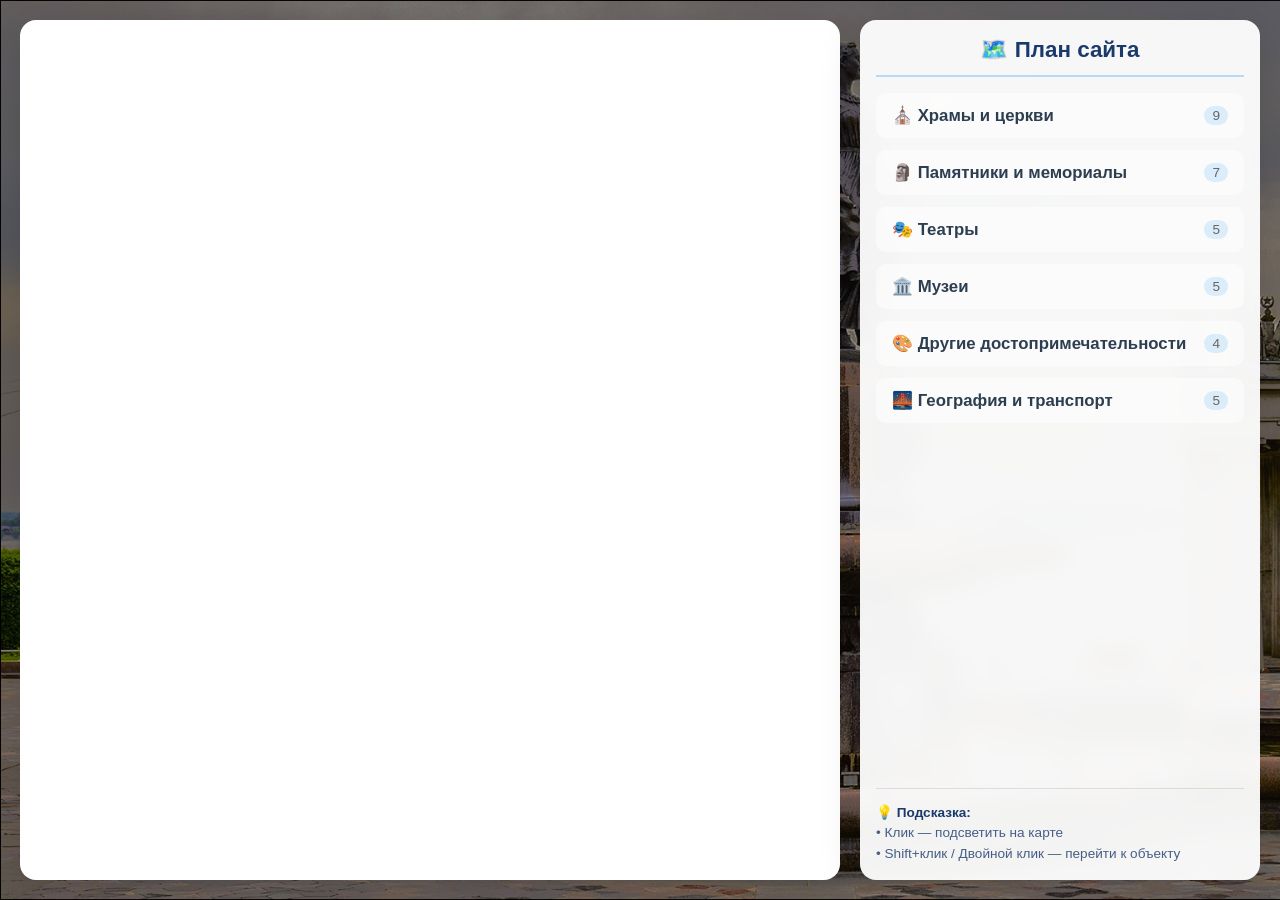
<file: pages/mapping.html>
<!DOCTYPE html>
<html>
<head>
    <meta charset="utf-8">
    <meta name="viewport" content="width=device-width, initial-scale=1">
    <title>Карта Волгограда</title>
    <link rel="icon" type="image/x-icon" href="../images/Gerb.svg">
    <style>
        /* ===== БАЗОВЫЕ СТИЛИ ===== */
        * { margin: 0; padding: 0; box-sizing: border-box; }
        
        html, body {
            width: 100%;
            height: 100%;
            font-family: 'Inter', 'Manrope', -apple-system, BlinkMacSystemFont, 'Segoe UI', sans-serif;
            overflow: hidden;
            background: linear-gradient(rgba(0,0,0,0.3), rgba(0,0,0,0.3)), url('../images/VolgogradNEW1.png');
            background-attachment: fixed;
            background-size: cover;
        }
        
        /* ===== КОНТЕЙНЕР ===== */
        .mapping-container {
            display: flex;
            height: 100vh;
            padding: 20px;
            gap: 20px;
            max-width: 1600px;
            margin: 0 auto;
        }
        
        /* ===== ПАНЕЛЬ КАРТЫ ===== */
        .map-panel {
            flex: 2;
            background: #fff;
            border-radius: 16px;
            padding: 12px;
            box-shadow: 0 10px 40px rgba(0,0,0,0.15);
            display: flex;
            flex-direction: column;
        }
        
        #map {
            flex: 1;
            width: 100%;
            border-radius: 12px;
            overflow: hidden;
        }
        
        /* ===== ПАНЕЛЬ ПЛАНА ===== */
        .plan-panel {
            flex: 1;
            max-width: 400px;
            background: rgba(255,255,255,0.95);
            backdrop-filter: blur(10px);
            border-radius: 16px;
            padding: 16px;
            box-shadow: 0 10px 40px rgba(0,0,0,0.15);
            overflow-y: auto;
            display: flex;
            flex-direction: column;
        }
        
        .plan-panel h2 {
            margin: 0 0 16px 0;
            font-size: 1.4rem;
            font-weight: 700;
            color: #1a3a6b;
            text-align: center;
            padding-bottom: 12px;
            border-bottom: 2px solid rgba(35,152,242,0.3);
        }
        
        /* ===== КАТЕГОРИИ ===== */
        .plan-category {
            margin-bottom: 12px;
            cursor: pointer;
            border-radius: 10px;
            transition: all 0.2s ease;
            border: 2px solid transparent;
            background: rgba(255,255,255,0.6);
            overflow: hidden;
        }
        
        .plan-category:hover {
            background: rgba(35,152,242,0.12);
            border-color: #2398F2;
            transform: translateX(4px);
        }
        
        .plan-category.active {
            background: rgba(35,152,242,0.18);
            border-color: #2398F2;
            box-shadow: 0 4px 12px rgba(35,152,242,0.2);
        }
        
        .plan-category-header {
            padding: 10px 14px;
            display: flex;
            justify-content: space-between;
            align-items: center;
        }
        
        .plan-category h3 {
            margin: 0;
            font-size: 1.05rem;
            font-weight: 600;
            color: #2c3e50;
        }
        
        .plan-category .count {
            font-size: 0.85rem;
            color: #666;
            background: rgba(35,152,242,0.15);
            padding: 2px 8px;
            border-radius: 12px;
        }
        
        /* ===== ПОДЭЛЕМЕНТЫ ===== */
        .plan-subitems {
            max-height: 0;
            overflow: hidden;
            transition: max-height 0.3s ease;
            background: rgba(255,255,255,0.4);
        }
        
        .plan-category.active .plan-subitems {
            max-height: 500px;
        }
        
        .plan-subitem {
            padding: 8px 14px 8px 28px;
            font-size: 0.92rem;
            color: #444;
            cursor: pointer;
            transition: all 0.15s ease;
            border-left: 3px solid transparent;
            display: flex;
            align-items: center;
            gap: 6px;
        }
        
        .plan-subitem::before {
            content: "→";
            color: #2398F2;
            font-weight: bold;
        }
        
        .plan-subitem:hover {
            color: #2398F2;
            background: rgba(35,152,242,0.08);
            border-left-color: #2398F2;
            padding-left: 32px;
        }
        
        /* ===== ПОДСКАЗКА ===== */
        .hint-box {
            margin-top: auto;
            padding-top: 14px;
            border-top: 1px solid rgba(0,0,0,0.1);
            font-size: 0.85rem;
            color: rgba(26,58,107,0.8);
            line-height: 1.5;
        }
        
        .hint-box strong {
            color: #1a3a6b;
        }
        
        /* ===== АДАПТИВНОСТЬ ===== */
        @media (max-width: 1024px) {
            .mapping-container {
                flex-direction: column;
                padding: 12px;
            }
            .plan-panel {
                max-width: none;
                max-height: 40vh;
            }
            #map {
                height: 50vh;
            }
        }
        
        @media (max-width: 768px) {
            .plan-category h3 { font-size: 1rem; }
            .plan-subitem { font-size: 0.88rem; padding: 7px 12px 7px 26px; }
            .hint-box { font-size: 0.8rem; }
        }
    </style>
</head>

<body>
    <div class="mapping-container">
        <!-- Панель карты -->
        <div class="map-panel">
            <div id="map"></div>
        </div>
        
        <!-- Панель плана -->
        <div class="plan-panel">
            <h2>🗺️ План сайта</h2>
            
            <!-- Храмы -->
            <div class="plan-category" data-category="churches" onclick="toggleCategory('churches', event)">
                <div class="plan-category-header">
                    <h3>⛪ Храмы и церкви</h3>
                    <span class="count">9</span>
                </div>
                <div class="plan-subitems">
                    <div class="plan-subitem" onclick="openMainPage('churches', 0, event)">Кафедральный собор Александра Невского</div>
                    <div class="plan-subitem" onclick="openMainPage('churches', 1, event)">Храм Сергия Радонежского</div>
                    <div class="plan-subitem" onclick="openMainPage('churches', 2, event)">Храм Иоанна Кронштадского</div>
                    <div class="plan-subitem" onclick="openMainPage('churches', 3, event)">Казанский кафедральный собор</div>
                    <div class="plan-subitem" onclick="openMainPage('churches', 4, event)">Храм Всех Святых</div>
                    <div class="plan-subitem" onclick="openMainPage('churches', 5, event)">Храм Георгия Победоносца</div>
                    <div class="plan-subitem" onclick="openMainPage('churches', 6, event)">Храм Иоанна Предтечи</div>
                    <div class="plan-subitem" onclick="openMainPage('churches', 7, event)">Свято-Владимирский храм</div>
                    <div class="plan-subitem" onclick="openMainPage('churches', 8, event)">Спасо-Преображенский храм</div>
                </div>
            </div>
            
            <!-- Памятники -->
            <div class="plan-category" data-category="monuments" onclick="toggleCategory('monuments', event)">
                <div class="plan-category-header">
                    <h3>🗿 Памятники и мемориалы</h3>
                    <span class="count">7</span>
                </div>
                <div class="plan-subitems">
                    <div class="plan-subitem" onclick="openMainPage('monuments', 0, event)">Мельница Гергардта</div>
                    <div class="plan-subitem" onclick="openMainPage('monuments', 1, event)">Дом Павлова</div>
                    <div class="plan-subitem" onclick="openMainPage('monuments', 2, event)">Памятник Ленину</div>
                    <div class="plan-subitem" onclick="openMainPage('monuments', 3, event)">Катер «Гаситель»</div>
                    <div class="plan-subitem" onclick="openMainPage('monuments', 4, event)">Волгоградский элеватор</div>
                    <div class="plan-subitem" onclick="openMainPage('monuments', 5, event)">Мамаев курган</div>
                    <div class="plan-subitem" onclick="openMainPage('monuments', 6, event)">Аллея Героев</div>
                </div>
            </div>
            
            <!-- Театры -->
            <div class="plan-category" data-category="theaters" onclick="toggleCategory('theaters', event)">
                <div class="plan-category-header">
                    <h3>🎭 Театры</h3>
                    <span class="count">5</span>
                </div>
                <div class="plan-subitems">
                    <div class="plan-subitem" onclick="openMainPage('theaters', 0, event)">Кукольный театр</div>
                    <div class="plan-subitem" onclick="openMainPage('theaters', 1, event)">ТЮЗ</div>
                    <div class="plan-subitem" onclick="openMainPage('theaters', 2, event)">Казачий театр</div>
                    <div class="plan-subitem" onclick="openMainPage('theaters', 3, event)">Царицынская опера</div>
                    <div class="plan-subitem" onclick="openMainPage('theaters', 4, event)">Музыкальный театр</div>
                </div>
            </div>
            
            <!-- Музеи -->
            <div class="plan-category" data-category="museums" onclick="toggleCategory('museums', event)">
                <div class="plan-category-header">
                    <h3>🏛️ Музеи</h3>
                    <span class="count">5</span>
                </div>
                <div class="plan-subitems">
                    <div class="plan-subitem" onclick="openMainPage('museums', 0, event)">Музей-панорама «Сталинградская битва»</div>
                    <div class="plan-subitem" onclick="openMainPage('museums', 1, event)">«Россия — моя история»</div>
                    <div class="plan-subitem" onclick="openMainPage('museums', 2, event)">Областной краеведческий музей</div>
                    <div class="plan-subitem" onclick="openMainPage('museums', 3, event)">Мемориально-исторический музей</div>
                    <div class="plan-subitem" onclick="openMainPage('museums', 4, event)">Волгоградский планетарий</div>
                </div>
            </div>
            
            <!-- Другие -->
            <div class="plan-category" data-category="other" onclick="toggleCategory('other', event)">
                <div class="plan-category-header">
                    <h3>🎨 Другие достопримечательности</h3>
                    <span class="count">4</span>
                </div>
                <div class="plan-subitems">
                    <div class="plan-subitem" onclick="openMainPage('other', 0, event)">Фонтан «Искусство»</div>
                    <div class="plan-subitem" onclick="openMainPage('other', 1, event)">Каланча пожарной команды</div>
                    <div class="plan-subitem" onclick="openMainPage('other', 2, event)">Ж/д вокзал</div>
                    <div class="plan-subitem" onclick="openMainPage('other', 3, event)">Метротрам</div>
                </div>
            </div>
            
            <!-- Гео/транспорт -->
            <div class="plan-category" data-category="geo" onclick="toggleCategory('geo', event)">
                <div class="plan-category-header">
                    <h3>🌉 География и транспорт</h3>
                    <span class="count">5</span>
                </div>
                <div class="plan-subitems">
                    <div class="plan-subitem" onclick="openMainPage('geo', 0, event)">Волго-Донской канал</div>
                    <div class="plan-subitem" onclick="openMainPage('geo', 1, event)">Волжская ГЭС</div>
                    <div class="plan-subitem" onclick="openMainPage('geo', 2, event)">Речной вокзал</div>
                    <div class="plan-subitem" onclick="openMainPage('geo', 3, event)">Центральная набережная</div>
                    <div class="plan-subitem" onclick="openMainPage('geo', 4, event)">«Танцующий» мост</div>
                </div>
            </div>
            
            <div class="hint-box">
                <strong>💡 Подсказка:</strong><br>
                • Клик — подсветить на карте<br>
                • Shift+клик / Двойной клик — перейти к объекту
            </div>
        </div>
    </div>

    <script src="https://api-maps.yandex.ru/2.1/?lang=ru_RU" type="text/javascript"></script>
    <script>
        // ========== ДАННЫЕ ОБЪЕКТОВ (синхронизированы с index.html) ==========
        const locations = {
            churches: [
                { name: 'Александра Невского', coords: [48.70946, 44.51356] },
                { name: 'Сергия Радонежского', coords: [48.718864, 44.521339] },
                { name: 'Иоанна Кронштадского', coords: [48.769750, 44.54030] },
                { name: 'Казанский собор', coords: [48.699167, 44.484167] },
                { name: 'Всех Святых', coords: [48.740547, 44.536769] },
                { name: 'Георгия Победоносца', coords: [48.762494, 44.564525] },
                { name: 'Иоанна Предтечи', coords: [48.701375, 44.514794] },
                { name: 'Владимирский', coords: [48.627189, 44.439525] },
                { name: 'Спасо-Преображенский', coords: [48.757494, 44.511855] }
            ],
            monuments: [
                { name: 'Мельница Гергардта', coords: [48.715518, 44.532997] },
                { name: 'Дом Павлова', coords: [48.716111, 44.531667] },
                { name: 'Памятник Ленину', coords: [48.527664, 44.558917] },
                { name: 'Катер «Гаситель»', coords: [48.697598, 44.512922] },
                { name: 'Элеватор', coords: [48.687953, 44.480055] },
                { name: 'Мамаев курган', coords: [48.742222, 44.536944] },
                { name: 'Аллея Героев', coords: [48.705926, 44.518610] }
            ],
            theaters: [
                { name: 'Кукольный театр', coords: [48.707870, 44.507282] },
                { name: 'ТЮЗ', coords: [48.690798, 44.488382] },
                { name: 'Казачий театр', coords: [48.694967, 44.497474] },
                { name: 'Царицынская опера', coords: [48.766522, 44.560049] },
                { name: 'Музыкальный театр', coords: [48.705402, 44.522194] }
            ],
            museums: [
                { name: 'Музей-панорама', coords: [48.715009, 44.532817] },
                { name: 'Россия — моя история', coords: [48.700061, 44.512581] },
                { name: 'Краеведческий музей', coords: [48.704981, 44.512517] },
                { name: 'Мемориальный музей', coords: [48.711330, 44.514684] },
                { name: 'Планетарий', coords: [48.714479, 44.524603] }
            ],
            other: [
                { name: 'Фонтан «Искусство»', coords: [48.704622, 44.5205] },
                { name: 'Каланча пожарной команды', coords: [48.7098, 44.51] },
                { name: 'Ж/д вокзал', coords: [48.712555, 44.513508] },
                { name: 'Метротрам', coords: [48.7175, 44.5305] }
            ],
            geo: [
                { name: 'Волго-Донской канал', coords: [48.500495, 44.25020] },
                { name: 'Волжская ГЭС', coords: [48.8261, 44.67207] },
                { name: 'Речной вокзал', coords: [48.701056, 44.519381] },
                { name: 'Набережная', coords: [48.703668, 44.52181] },
                { name: '«Танцующий» мост', coords: [48.721537, 44.550421] }
            ]
        };

        // Маппинг категорий на секции главной страницы
        const sectionMap = {
            churches: 'attraction-section',
            monuments: 'museums-section',
            theaters: 'theaters-section',
            museums: 'real-museums-section',
            other: 'other-section',
            geo: 'geo-section'
        };

        let map;
        let markers = {};
        let activeCategory = null;

        // ========== ИНИЦИАЛИЗАЦИЯ ==========
        ymaps.ready(init);

        function init() {
            map = new ymaps.Map("map", {
                center: [48.7080, 44.5133],
                zoom: 13,
                controls: ['zoomControl', 'fullscreenControl']
            });

            // Создаём маркеры
            Object.keys(locations).forEach(category => {
                markers[category] = [];
                locations[category].forEach((loc, index) => {
                    const placemark = new ymaps.Placemark(loc.coords, {
                        balloonContentHeader: loc.name,
                        balloonContentBody: `<strong>${loc.name}</strong><br><small>Клик — перейти</small>`,
                        hintContent: loc.name
                    }, {
                        preset: 'islands#blueCircleIcon',
                        iconColor: getCategoryColor(category)
                    });
                    
                    placemark.events.add('click', (e) => {
                        e.stopPropagation();
                        openMainPage(category, index, e);
                    });
                    
                    map.geoObjects.add(placemark);
                    markers[category].push(placemark);
                });
            });

            // Обработка двойного клика по категориям
            document.querySelectorAll('.plan-category').forEach(el => {
                el.addEventListener('dblclick', (e) => {
                    const category = el.dataset.category;
                    openMainPage(category, 0, e);
                });
            });

            // Обработка возврата с главной страницы
            handleReturnFromMain();
        }

        // ========== ФУНКЦИИ ==========

        function getCategoryColor(category) {
            const colors = {
                churches: '#8B4513', monuments: '#8B1A2A', theaters: '#4B0082',
                museums: '#2E8B57', other: '#FF8C00', geo: '#1E90FF'
            };
            return colors[category] || '#2398F2';
        }

        function toggleCategory(category, event) {
            // Shift+клик или двойной клик — переход
            if (event && (event.shiftKey || event.detail === 2)) {
                openMainPage(category, 0, event);
                return;
            }
            
            const categoryEl = document.querySelector(`[data-category="${category}"]`);
            
            // Снимаем выделение со всех
            document.querySelectorAll('.plan-category').forEach(el => el.classList.remove('active'));
            clearHighlights();
            
            // Если кликнули на активную — снимаем
            if (activeCategory === category) {
                activeCategory = null;
                return;
            }
            
            // Подсвечиваем
            activeCategory = category;
            categoryEl.classList.add('active');
            highlightMarkers(category);
            
            // Центрируем карту
            if (locations[category]?.[0]) {
                map.setCenter(locations[category][0].coords, 14);
            }
        }

        function highlightMarkers(category) {
            clearHighlights();
            markers[category]?.forEach(marker => {
                marker.options.set('preset', 'islands#circleIcon');
                marker.options.set('iconColor', getCategoryColor(category));
            });
        }

        function clearHighlights() {
            Object.keys(markers).forEach(cat => {
                markers[cat]?.forEach(marker => {
                    marker.options.set('preset', 'islands#blueCircleIcon');
                });
            });
        }

        function openMainPage(category, index, event) {
            event?.preventDefault();
            event?.stopPropagation();
            
            const section = sectionMap[category];
            if (!section) return;
            
            const params = new URLSearchParams({ section, slide: index, category });
            window.location.href = `../index.html?${params.toString()}`;
        }

        function handleReturnFromMain() {
            const params = new URLSearchParams(window.location.search);
            const category = params.get('category');
            const slide = params.get('slide');
            
            if (category && locations[category]) {
                toggleCategory(category, null);
                if (slide && locations[category][slide]) {
                    map.setCenter(locations[category][slide].coords, 16);
                }
                // Очищаем параметры
                setTimeout(() => {
                    history.replaceState(null, null, window.location.pathname);
                }, 500);
            }
        }
    </script>
</body>
</html>
</file>
